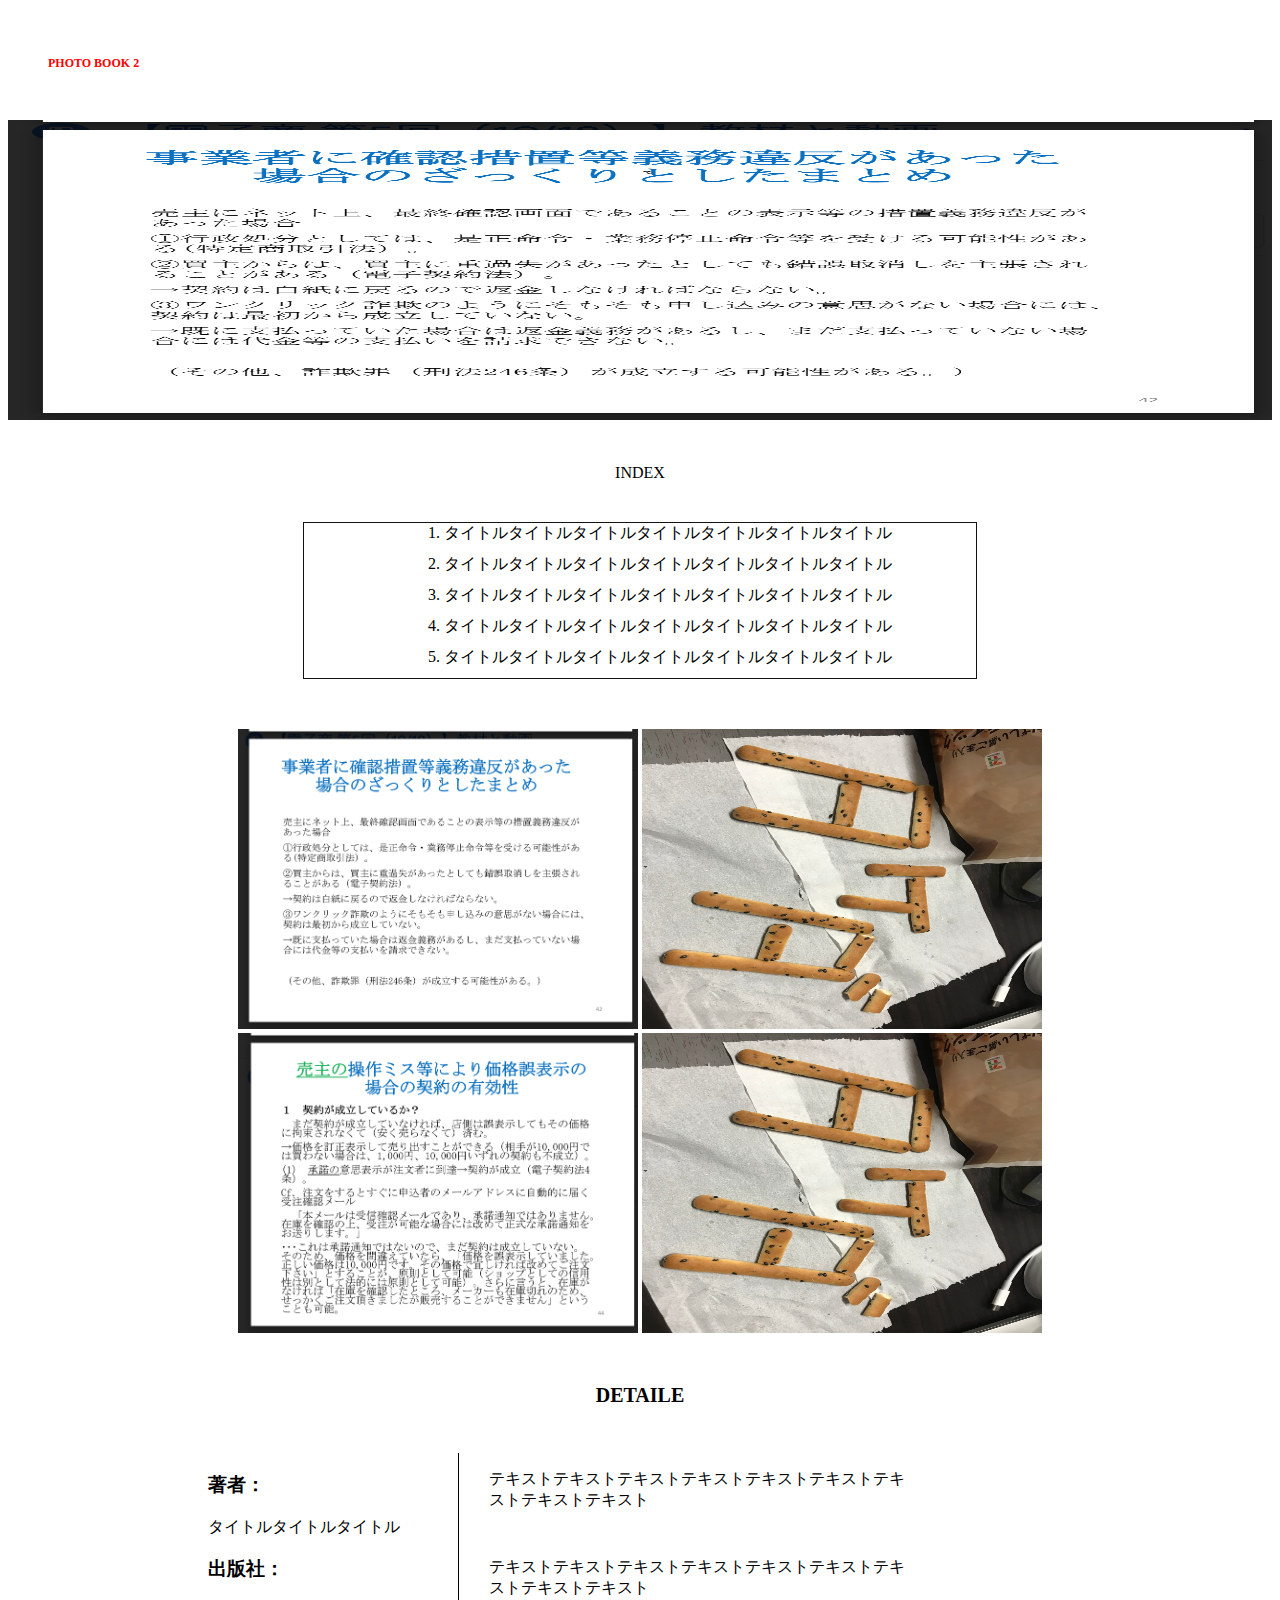
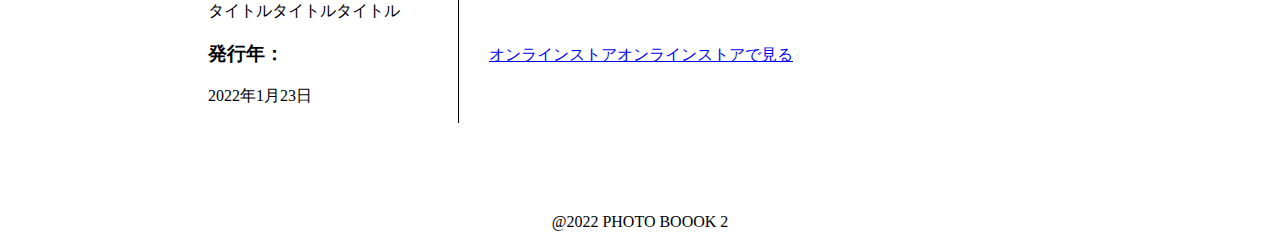
<file: index.html>
<!DOCTYPE html>
<htmml＞>
  <head>
    <meta charset="UTF-8">
    <link href="style.css" rel="stylesheet">

  </head>
  <body>
    <h1>PHOTO BOOK 2</h1>
    <img class ="photo1"src="photo1.png">
    <p class="taitle1">INDEX</p>
   <ol>
     <li>タイトルタイトルタイトルタイトルタイトルタイトルタイトル</li>
     <li>タイトルタイトルタイトルタイトルタイトルタイトルタイトル</li>
     <li>タイトルタイトルタイトルタイトルタイトルタイトルタイトル</li>
     <li>タイトルタイトルタイトルタイトルタイトルタイトルタイトル</li>
     <li>タイトルタイトルタイトルタイトルタイトルタイトルタイトル</li>
   </ol>
    <div class="photogroup1">
    <div>
    <img class="photo2" src="photo1.png">
    <img class="photo2" src="photo2.jpeg">
    </div>
    <div>
    <img class="photo2" src="photo3.png">
    <img class="photo2" src="photo2.jpeg">
    </div>
   </div>
   <h6>DETAILE</h6>
   <div class="text1">
     <h3>著者：</h3>
     <p>タイトルタイトルタイトル</p>
     <h3>出版社：</h3>
     <p>タイトルタイトルタイトル</p>
     <h3>発行年：</h3>
     <p>2022年1月23日</p>
   </div>
   <div class="text2">
     <p class="text3">テキストテキストテキストテキストテキストテキストテキストテキストテキスト</p>
     <p class="text3">テキストテキストテキストテキストテキストテキストテキストテキストテキスト</p>
     <a href="https://www.google.com/?hl=ja" class="text3">オンラインストアオンラインストアで見る</a>
   </div>
   <div><p class="ppap">@2022 PHOTO BOOOK 2</p></div>
  </body>
</htmml>
</file>
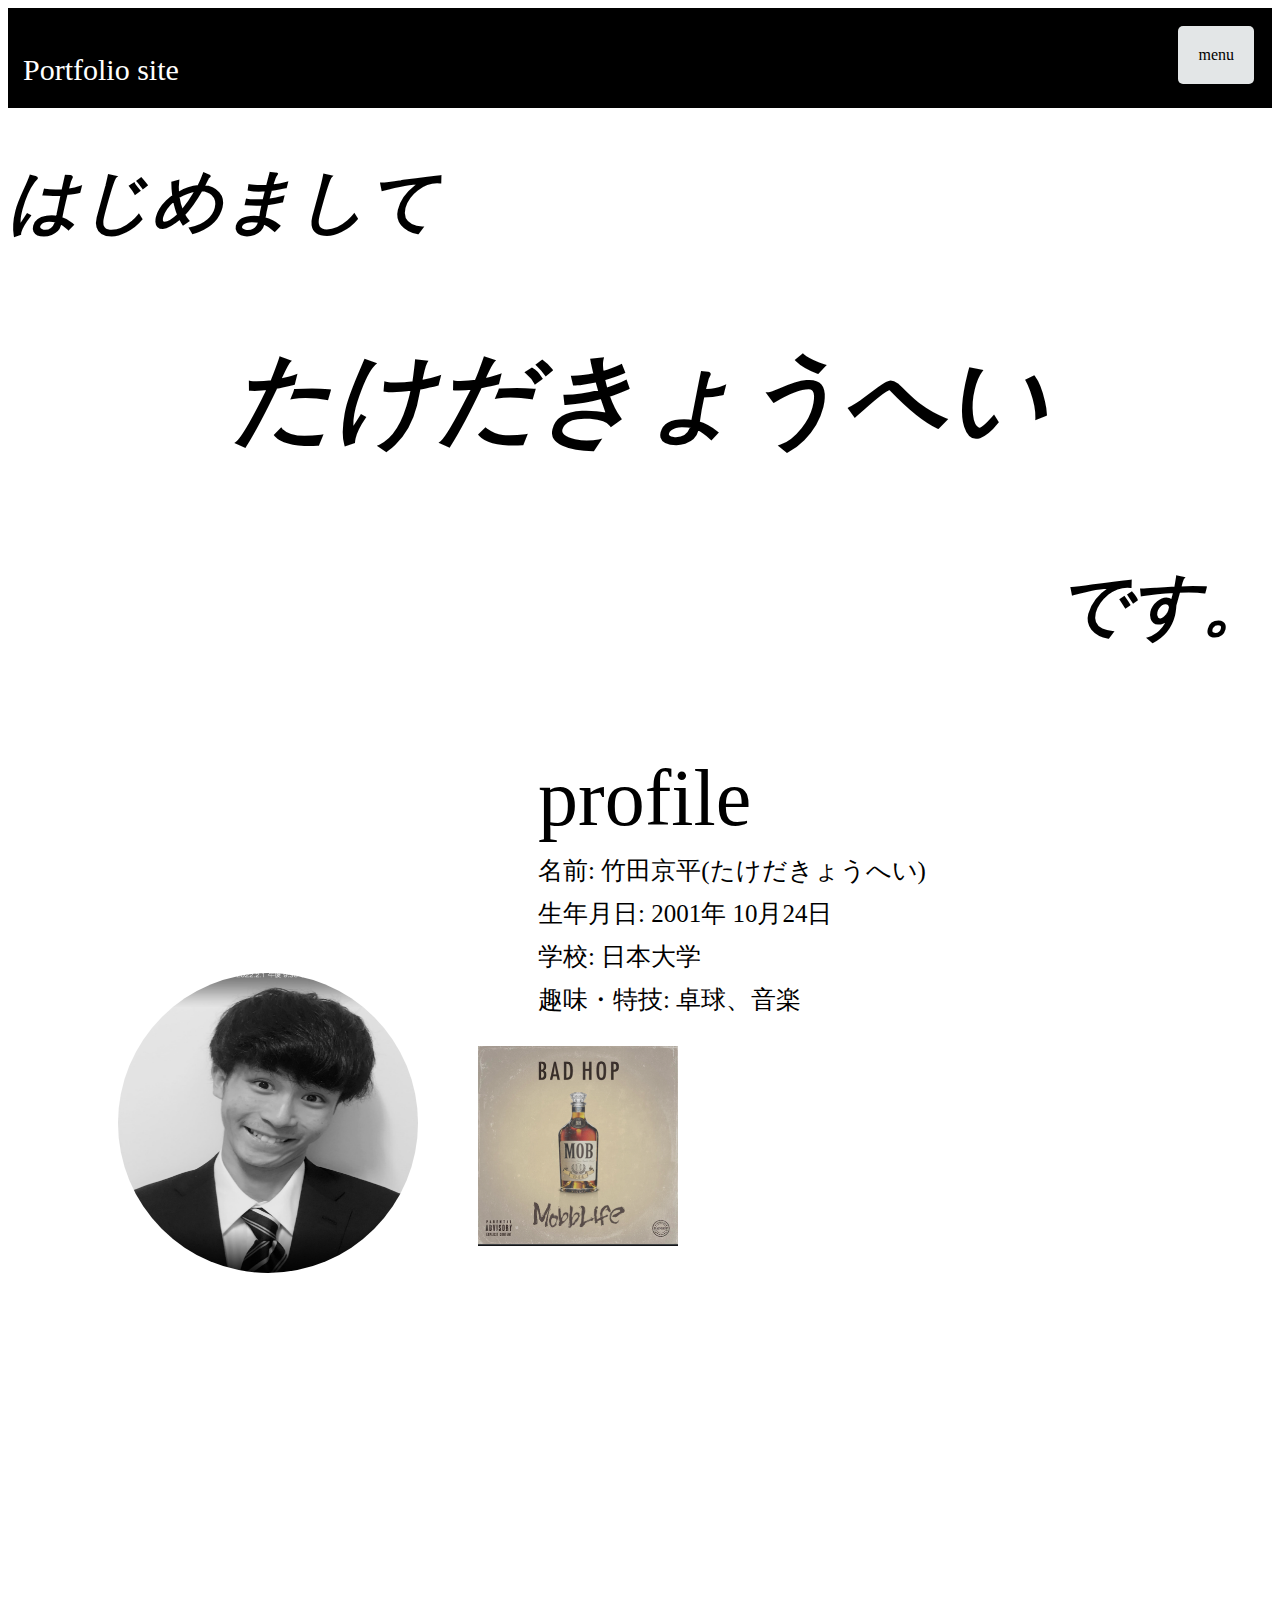
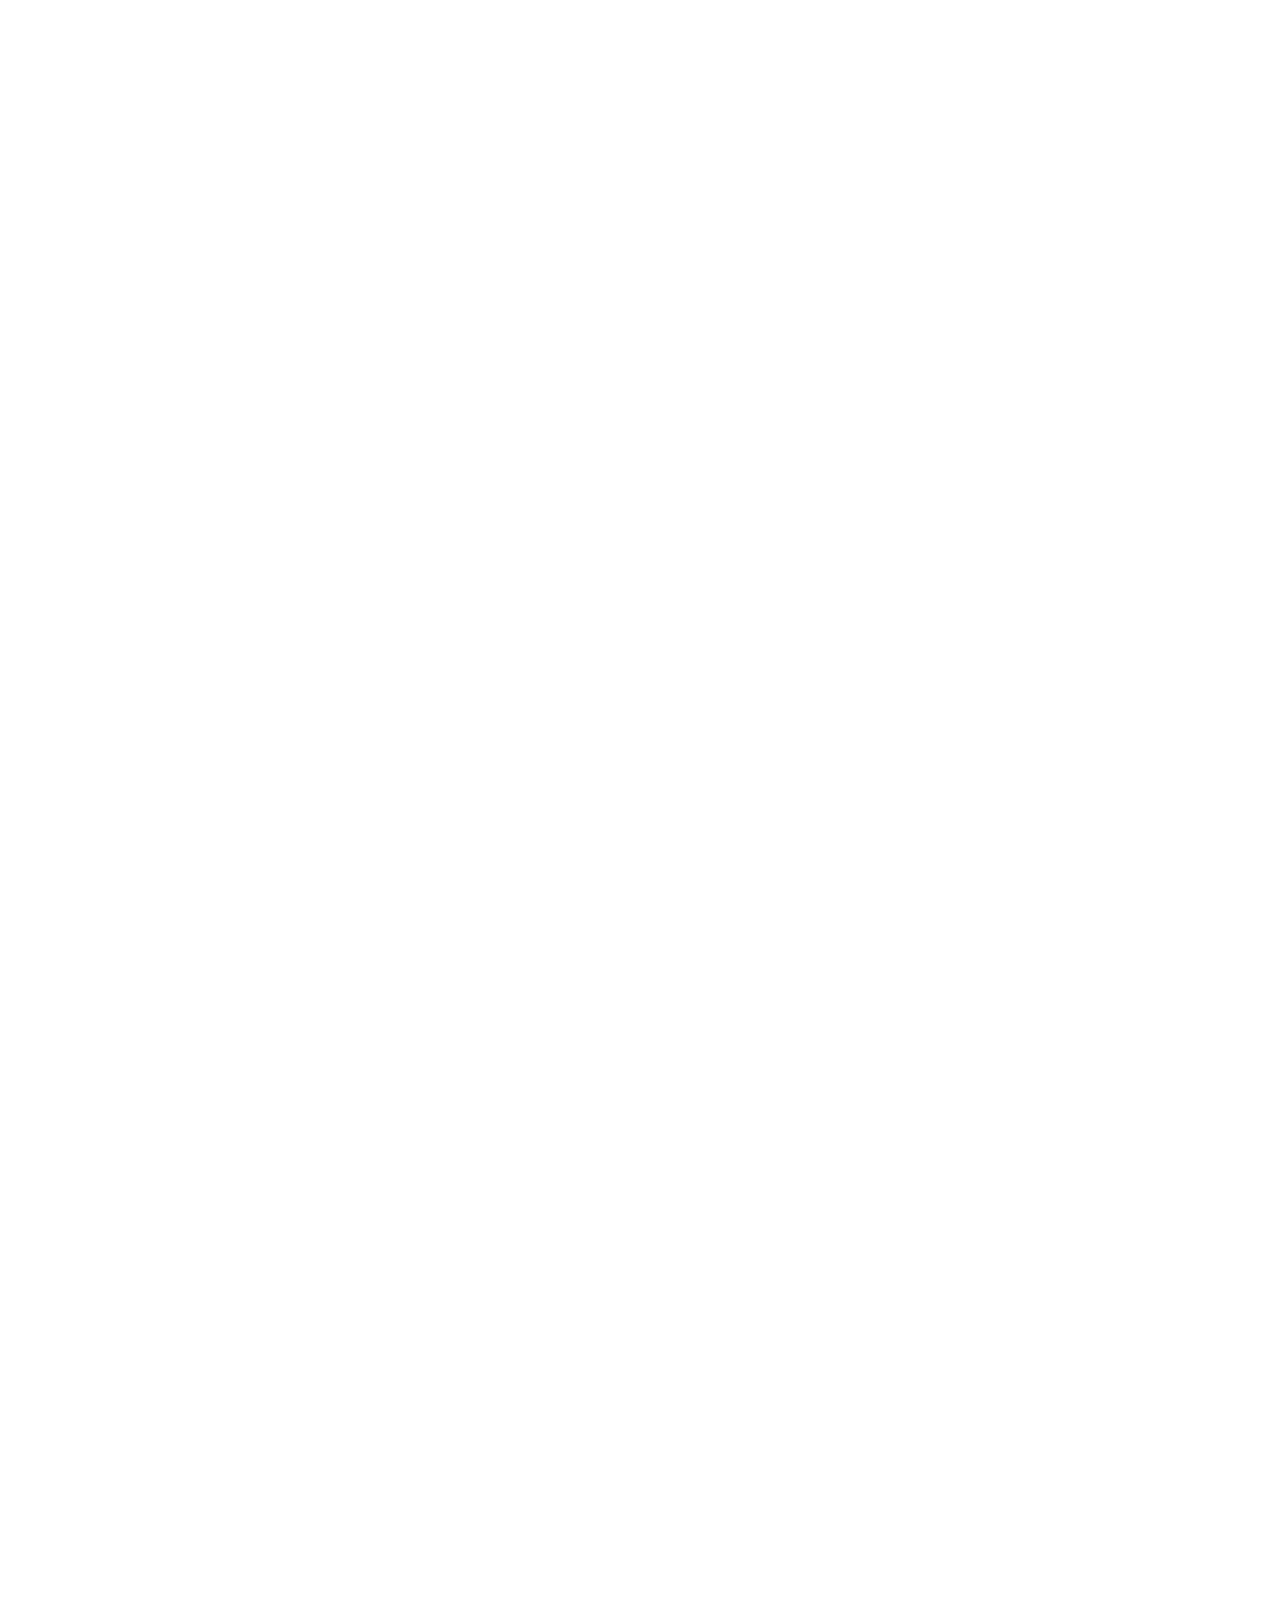
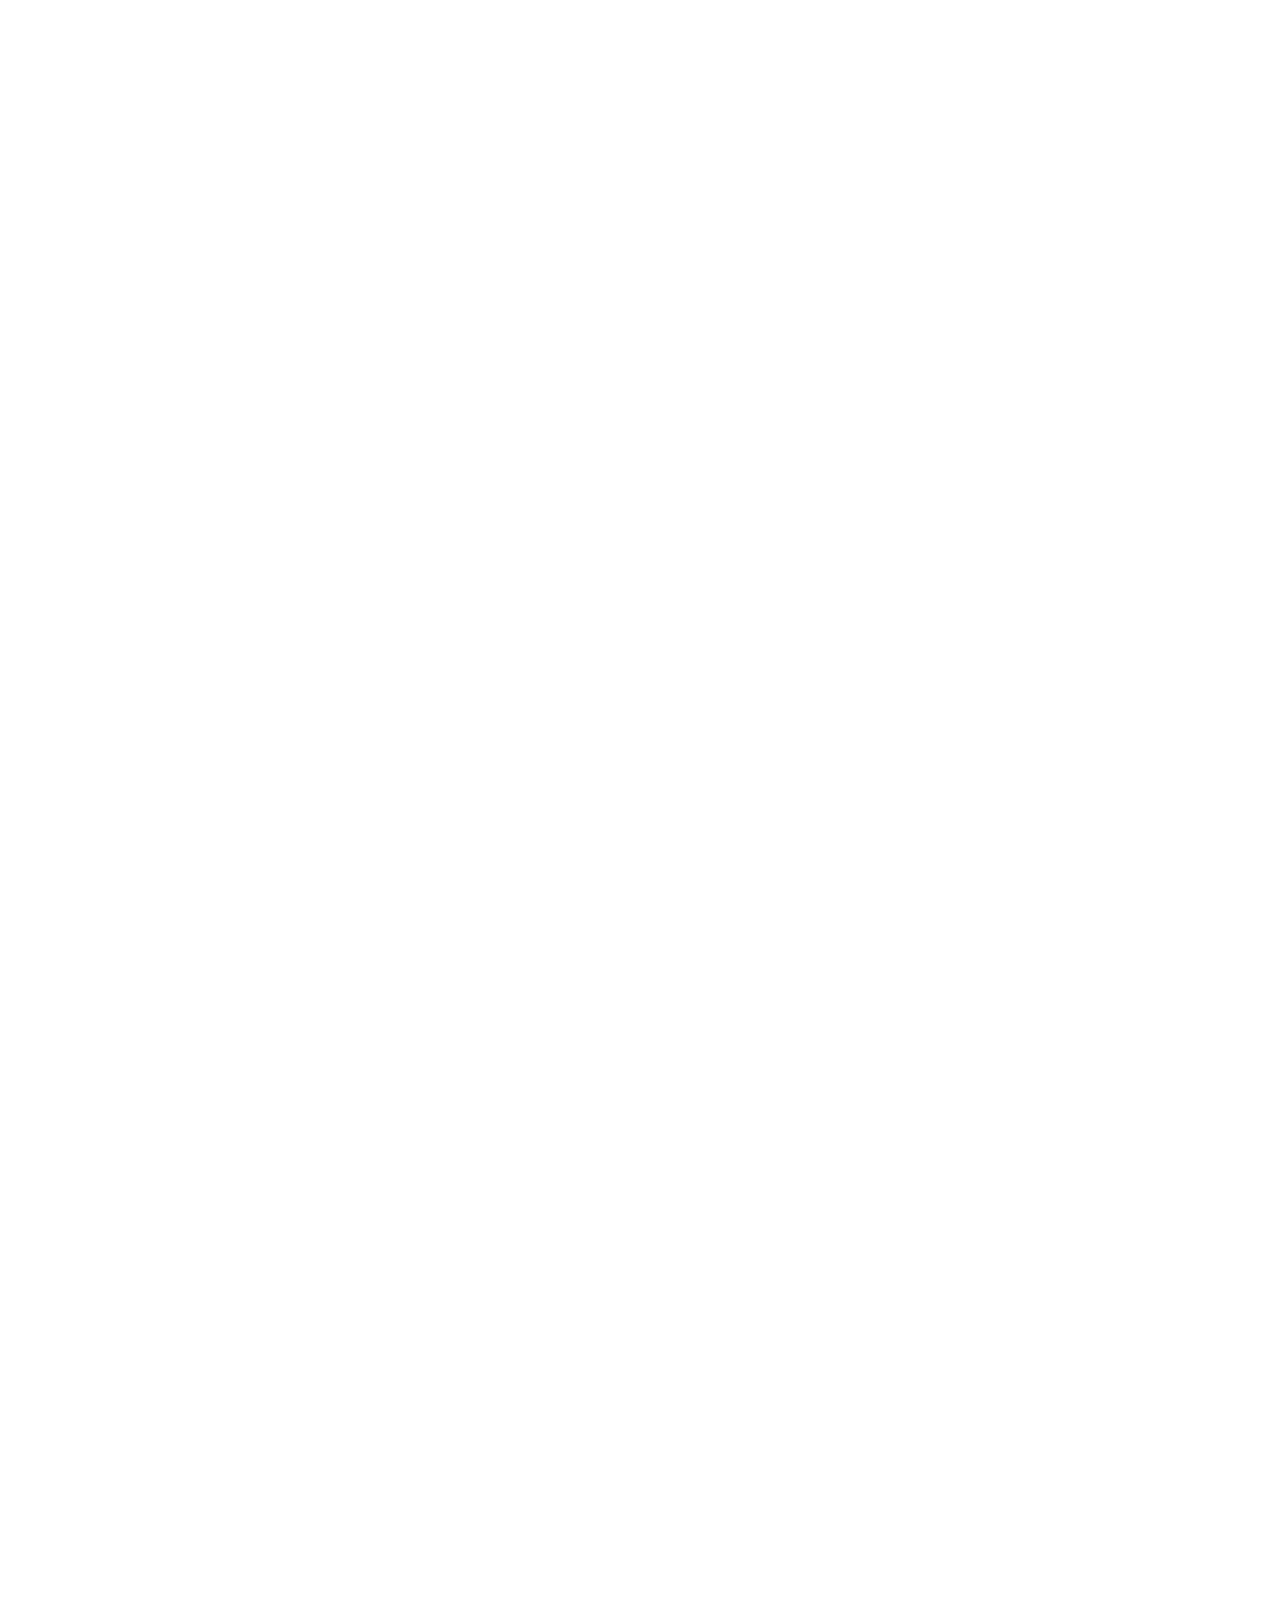
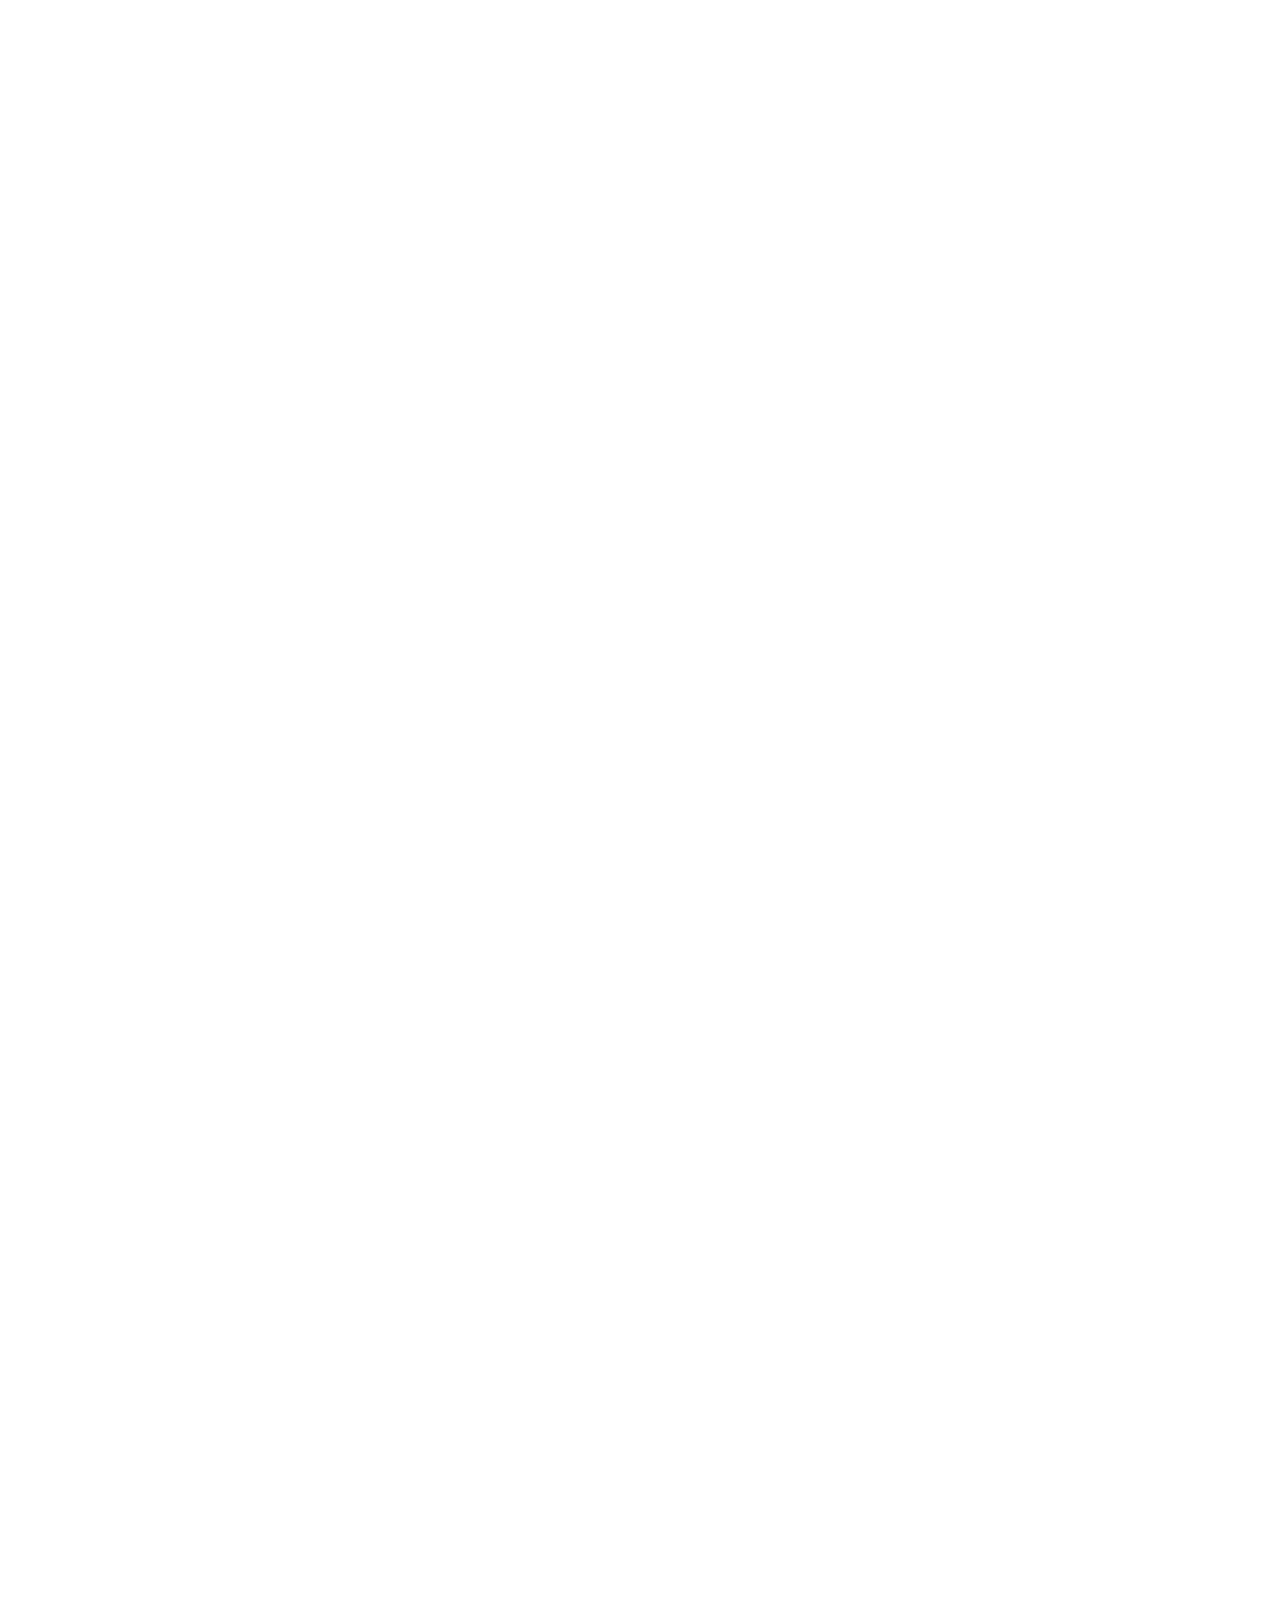
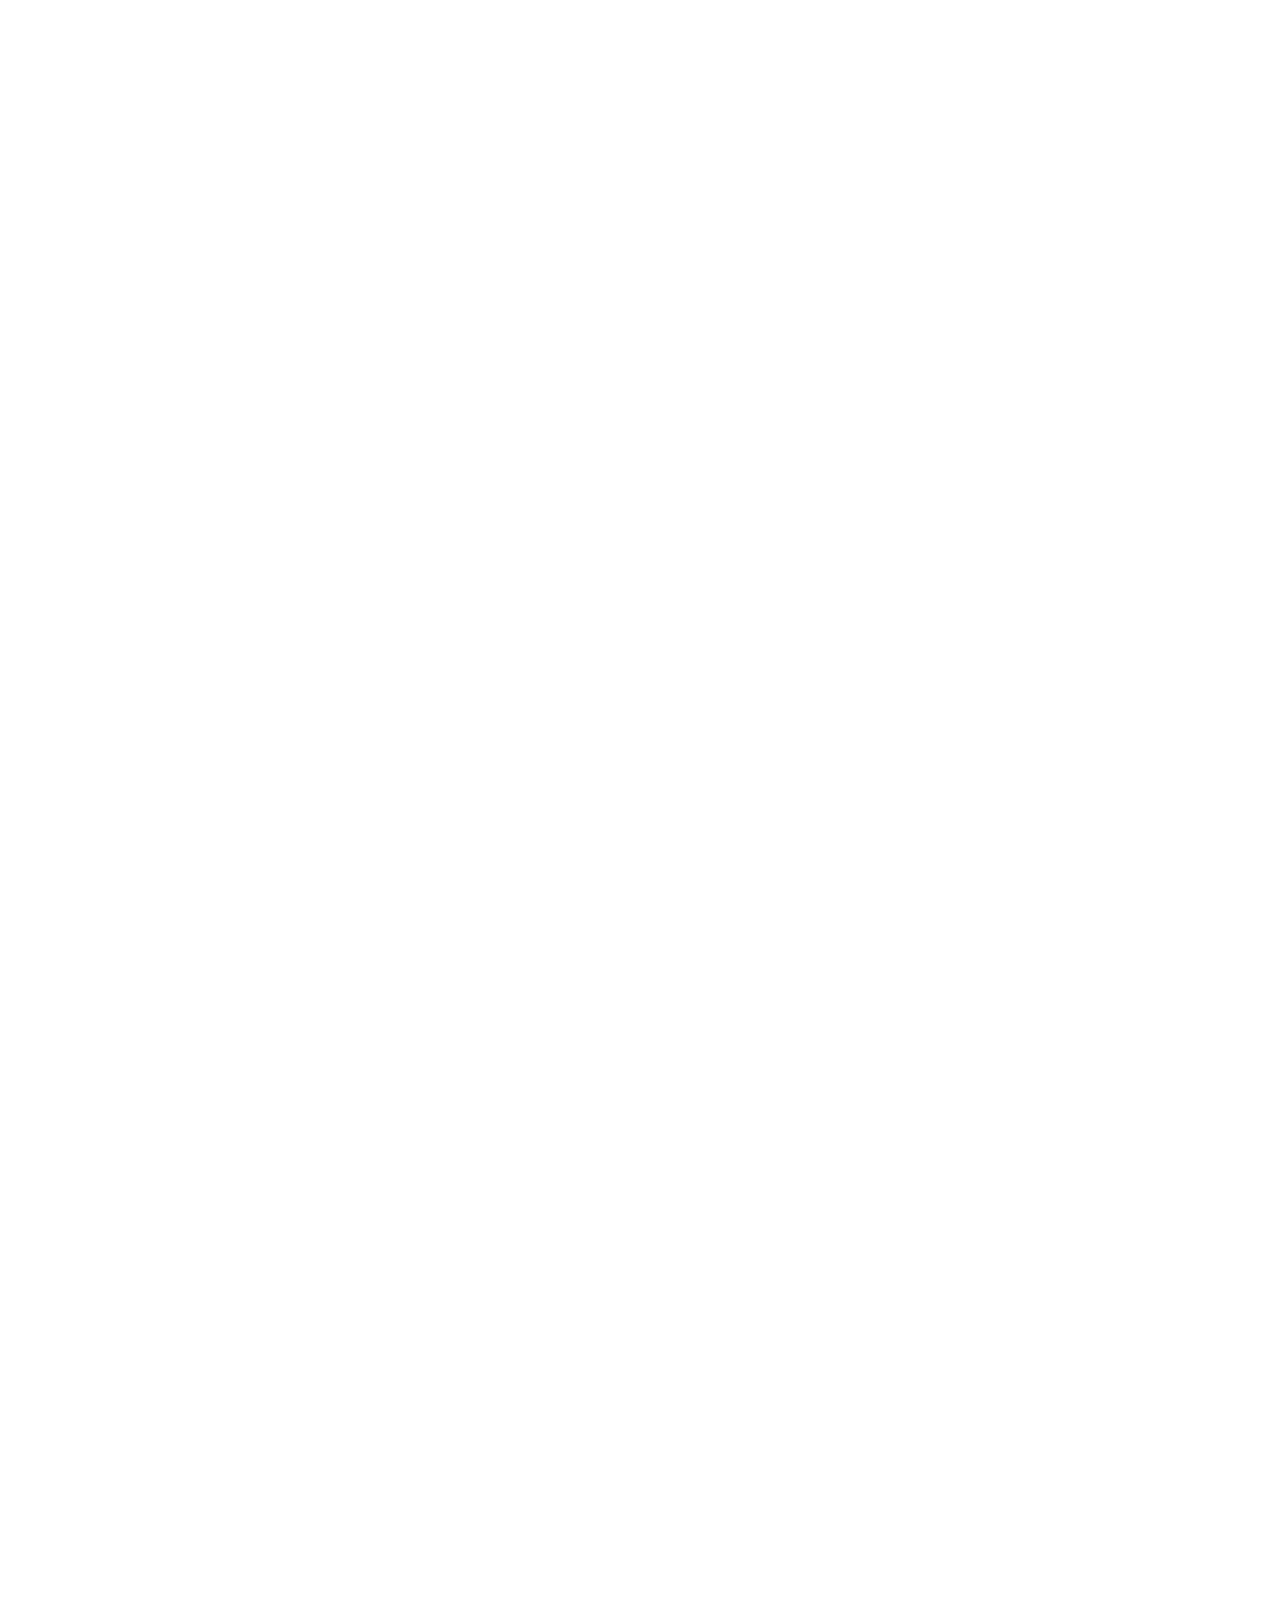
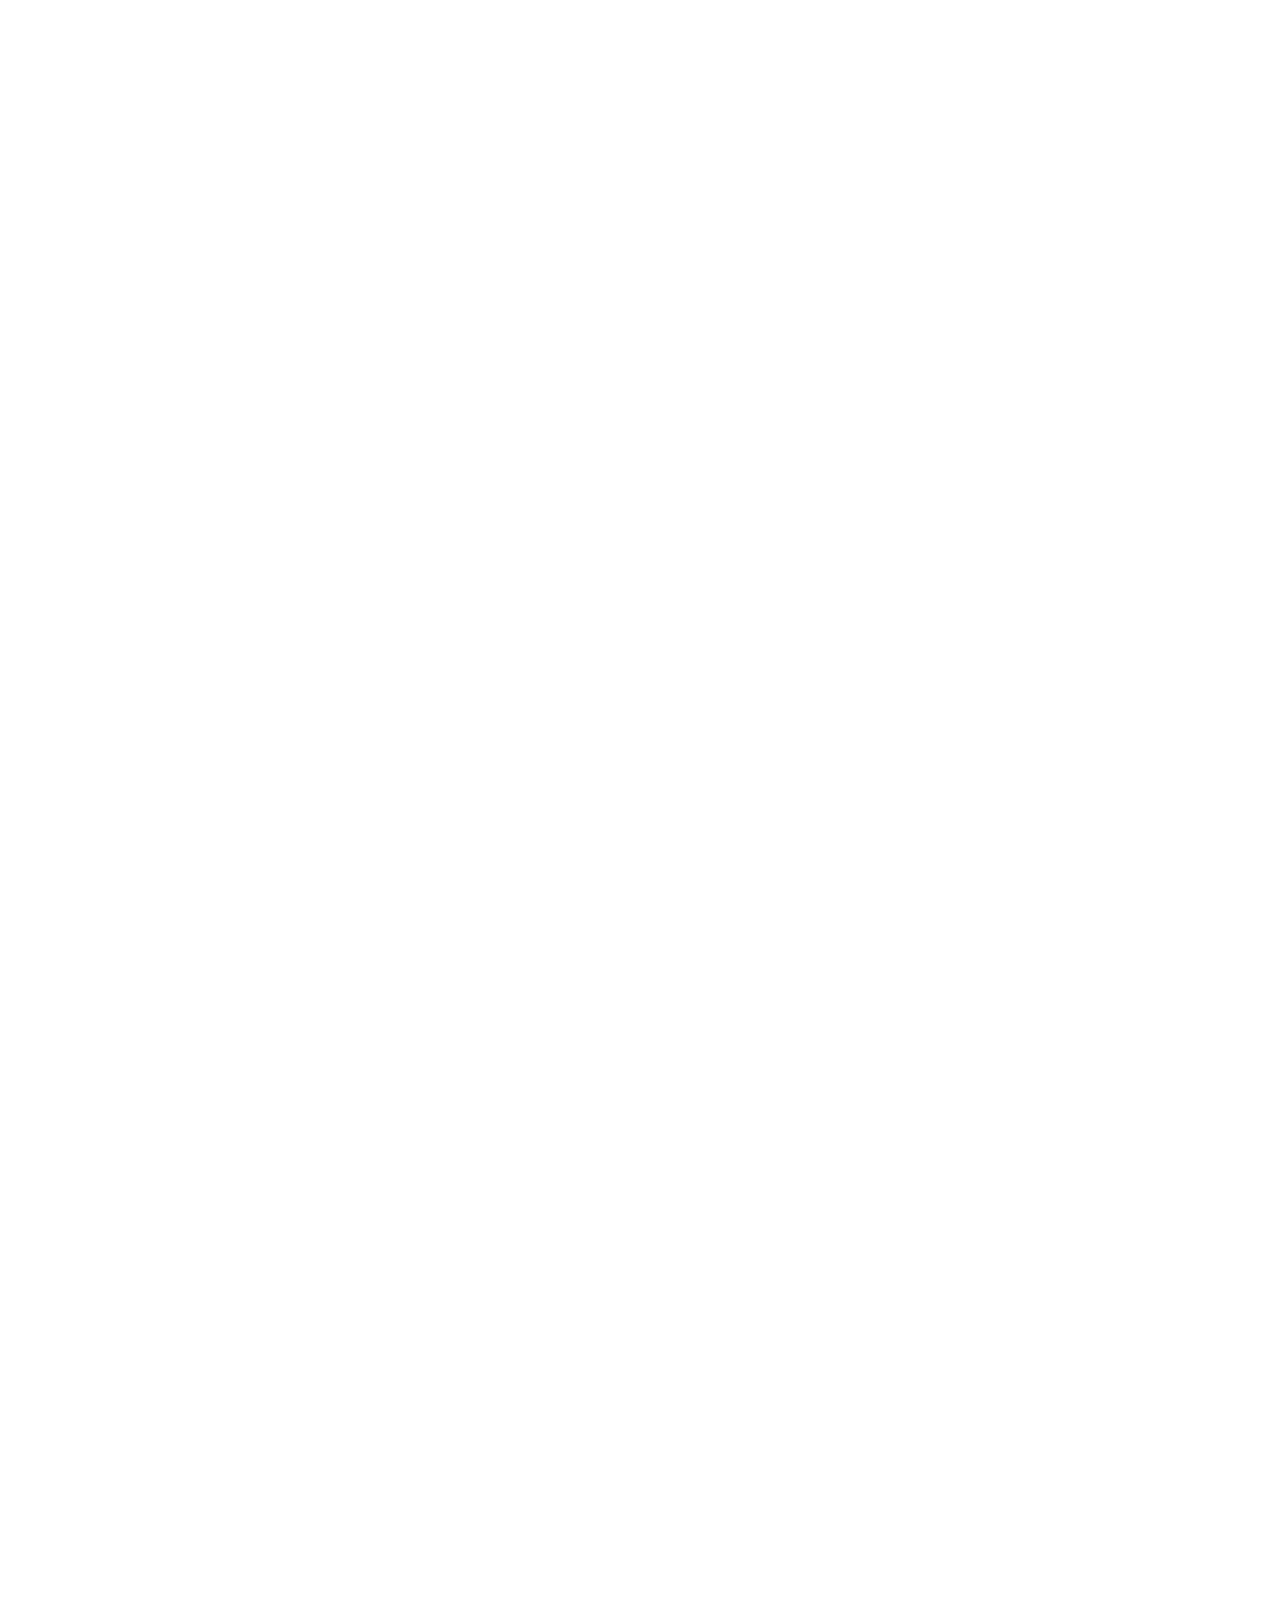
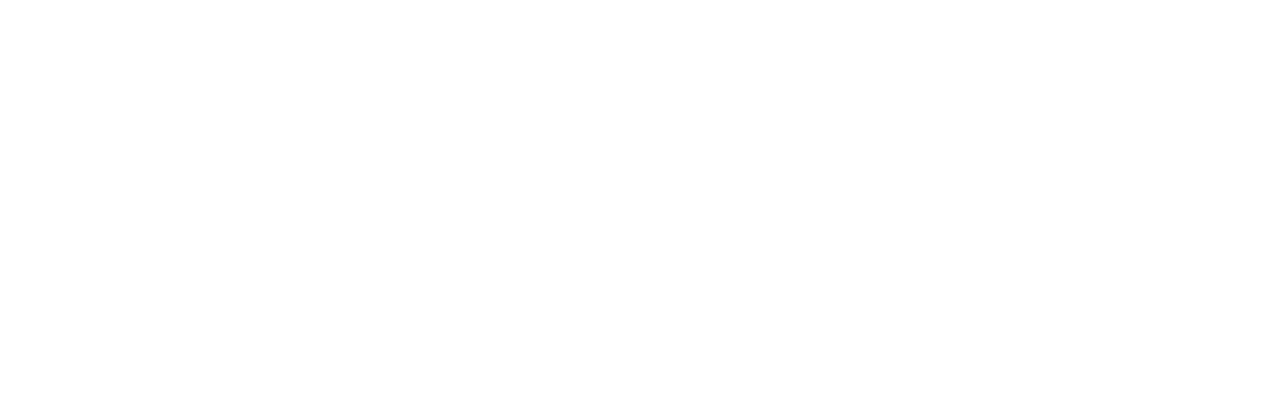
<file: iindex.html>
<html>
    <head>
        <meta charset="UTF-8">
        <link href="sstyle.css" rel="stylesheet">
        <link rel="stylesheet" href="https://fonts.googleapis.com/css?family=Philosopher">
        <meta name="viewport" content="width=device-width,initial-scale=1,0">
    </head>
    <body>
        <div class="siteheader">
            <p class='text1'>Portfolio site</p>
            <a href="#" class="btn">menu</a>
        </div>
        <h1>はじめまして</h1>
        <h2>たけだきょうへい</h2>
        <h3>です。</h3>
        <img class="photo1" src="pphoto2.png">  
        <ul>
            <li class="taitle1">profile</li>
            <li>名前: 竹田京平(たけだきょうへい)</li>
            <li>生年月日: 2001年 10月24日</li>
            <li>学校: 日本大学</li>
            <li>趣味・特技: 卓球、音楽</li>
        </ul>
        <img class="photo2"  src="pphoto3.png">
    </body>
</html>
</file>
<file: style.css>
h1{
    font-size:12px;
    float:left;
    color:red;
    padding: 40px;
}
.photo1{
padding-top :1px;
    width: 100%;
    height:300px;
}
.taitle1{
    text-align:center;
    margin-top: 40px;
}
ol{
    text-align:center;
    border:1px solid rgb(19, 18, 18);
    list-style-position:inside;
    width:50%;
    margin:0 auto;
    margin-bottom: 50px;
    margin-top: 40px;
}
li{
    padding-bottom:10px;
}
.photo2{
    width: 400px;
    height:300px;
}
.photogroup1{
    /*margin:0 auto;*/
    text-align:center;
}
h6{
    text-align: center;
    font-size:20px;
}
.text1{
   padding-left: 200px;
   border-right: 1px solid black;
   width:250px;
   float:left;   
}
.text2{
    width:450px;
    float:left;
}
.text3{
    padding-bottom: 30px;
    padding-left: 30px;
}
.ppap{
   clear:both;
   padding-top:90px;
   text-align: center;
}
</file>
<file: sstyle.css>
body{
    height:10000px;
}
.text1{
    
    padding:15px;
    font-size:30px;
    font-family:fantasy;
    color:white;
    float:left;
}
.siteheader{
    background-color:black;
    width:100%;
    height:100px;
}
a{
    float:right;
    border-radius: 5px;
    background-color: rgb(227, 230, 231);
    padding: 20px;
    text-decoration: none;
    color: black;
    margin:18px;

}
h1{
    font-size:70px;
    font-family:'Philosopher',serif;
    font-style:italic;
}
h2{
font-size:100px;
text-align: center;
font-family: serif;
font-style:italic;
font-weight:bold;
}
h3{
    font-size:70px;
    float:right;
    font-family: serif;
    margin-top:9px;
    margin-left:630px;
    margin-right:0px;
    font-style:italic;
}
.photo1{
    width:300px;
    height:300px;
    border-radius:50%;
    margin-left :110px;
    margin-top:250px;
    margin-right:30px;
    float:left;
}
.taitle1{
    font-size:80px;
    float:right;
    margin-top:10px;
    margin-right :300px;
    border-bottom: black 100px; 
    font-family:fantasy;
}
ul{
   font-size:20px;
   margin-left:50px;
   margin-right:0px;
   float:left;
   list-style:none;
   font-family:fantasy;
}
li{
    padding-bottom:10px;
    font-size:25px;
}
.photo2{
    width:200px;
    height:200px;
    margin-left:30px;
    
}

@media screen and (max-width:400px){
    .photo2{
        float:none;
        margin:0px;
     
    }
    .photo1{
        margin:0px;
        text-align:center;
       
    }
    ul{
        width:40;
    }
    h1{
        font-size:30px;
        clear: left;
    }
    h2{
        margin-top:50px;
        font-size:30px;
    }
    h3{
        margin-top:40px;
        font-size:30px;
        margin-left:200px;
    }
    .photo1{
        width:150px;
        height:150px;
        margin-left:120px;
        margin:100px;
        
    }
    ul{
        font-size:6px;
       margin-left:115px;
        width:155px;
        height:200px;
        padding:0px;
        text-align:center;
        margin-right:100px;
    }
    .taitle1{
        font-size:30px;
        clear:right;
        margin-right:0px;
        text-align:center;
        width:100%;

    }
    li{
        font-size:8px;
        width:100%;
    }
    .photo2{
        width:100px;
        height:100px;
        margin:0 35%;
        text-align:center;
    }
    
    }
</file>
